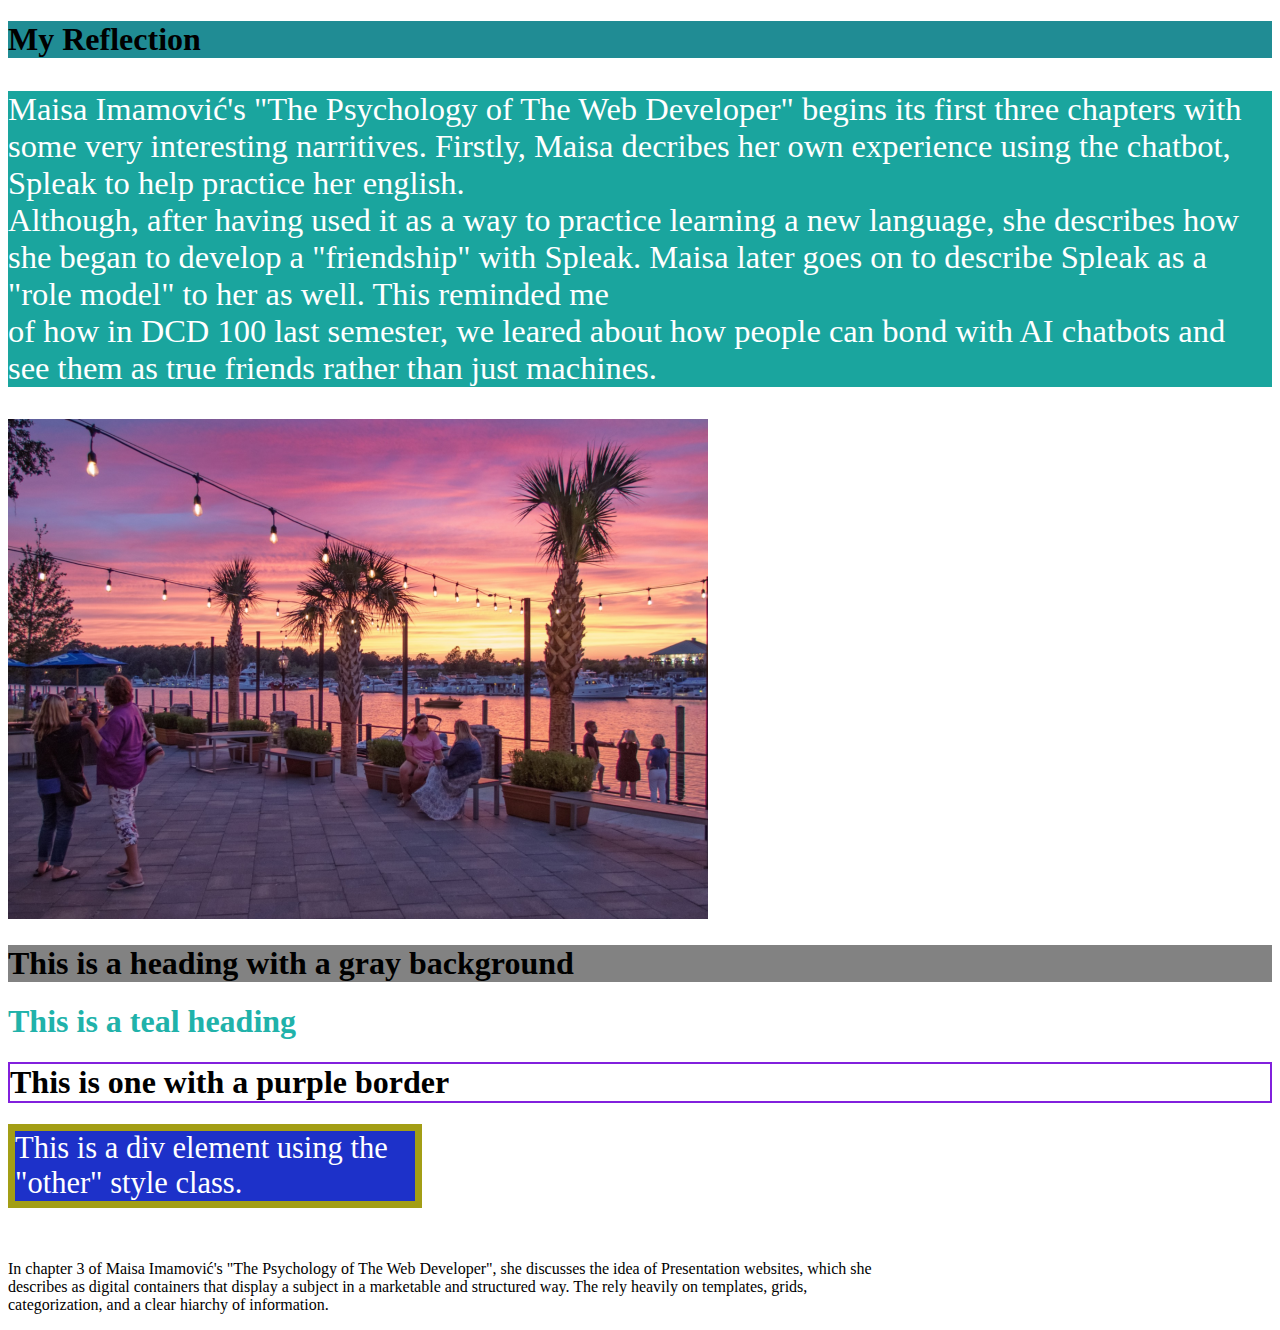
<file: index.html>
<!DOCTYPE html>
<html lang="en">
<style>

  .myclass {
    color: rgb(255, 255, 255);
    font-size: 32.5px;
    background-color: rgb(26, 165, 158);

}


.otherclass {
    font-size: 30.5px;
    color:rgb(255, 255, 255) ;
    background-color: rgb(29, 49, 201);
    border:7px solid rgb(163, 158, 21);
    width: 400px; 
}

</style>
  
<head>
    <meta charset="UTF-8">
    <meta name="viewport" content="width=device-width, initial-scale=1.0">
    
    <title>Homepage</title>
</head>
<body>
  <h1 style="background-color:rgb(32, 140, 148)">My Reflection</h1>
 
  
      <p class="myclass">Maisa Imamović's "The Psychology of The Web Developer" begins its first three chapters with some very interesting narritives. Firstly, Maisa decribes her own experience using the chatbot, Spleak to help practice her english.<br>
     Although, after having used it as a way to practice learning a new language, she describes how she began to develop a "friendship" with Spleak. Maisa later goes on to describe Spleak as a "role model" to her as well. This reminded me <br>
     of how in DCD 100 last semester, we leared about how people can bond with AI chatbots and see them as true friends rather than just machines. 
     </p>
    <img src="Barefoot Landing.png" alt="Barefoot Landing boardwalk at sunset"> 

  <p></p>
  <h1 style="background-color:rgb(130, 130, 130)", >This is a heading with a gray background</h1>
  <h1 style="color:lightseagreen", >This is a teal heading</h1>
  <h1 style="border:2px solid rgb(130, 32, 221);">This is one with a purple border</h1>

  <div class="otherclass">This is a div element using the "other" style class. </div><br><br>

  <p>In chapter 3 of Maisa Imamović's "The Psychology of The Web Developer", she discusses the idea of Presentation websites, which she<br>
     describes as digital containers that display a subject in a marketable and structured way. The rely heavily on templates, grids, <br>
     categorization, and a clear hiarchy of information.</p>
</body>
</html>
</file>
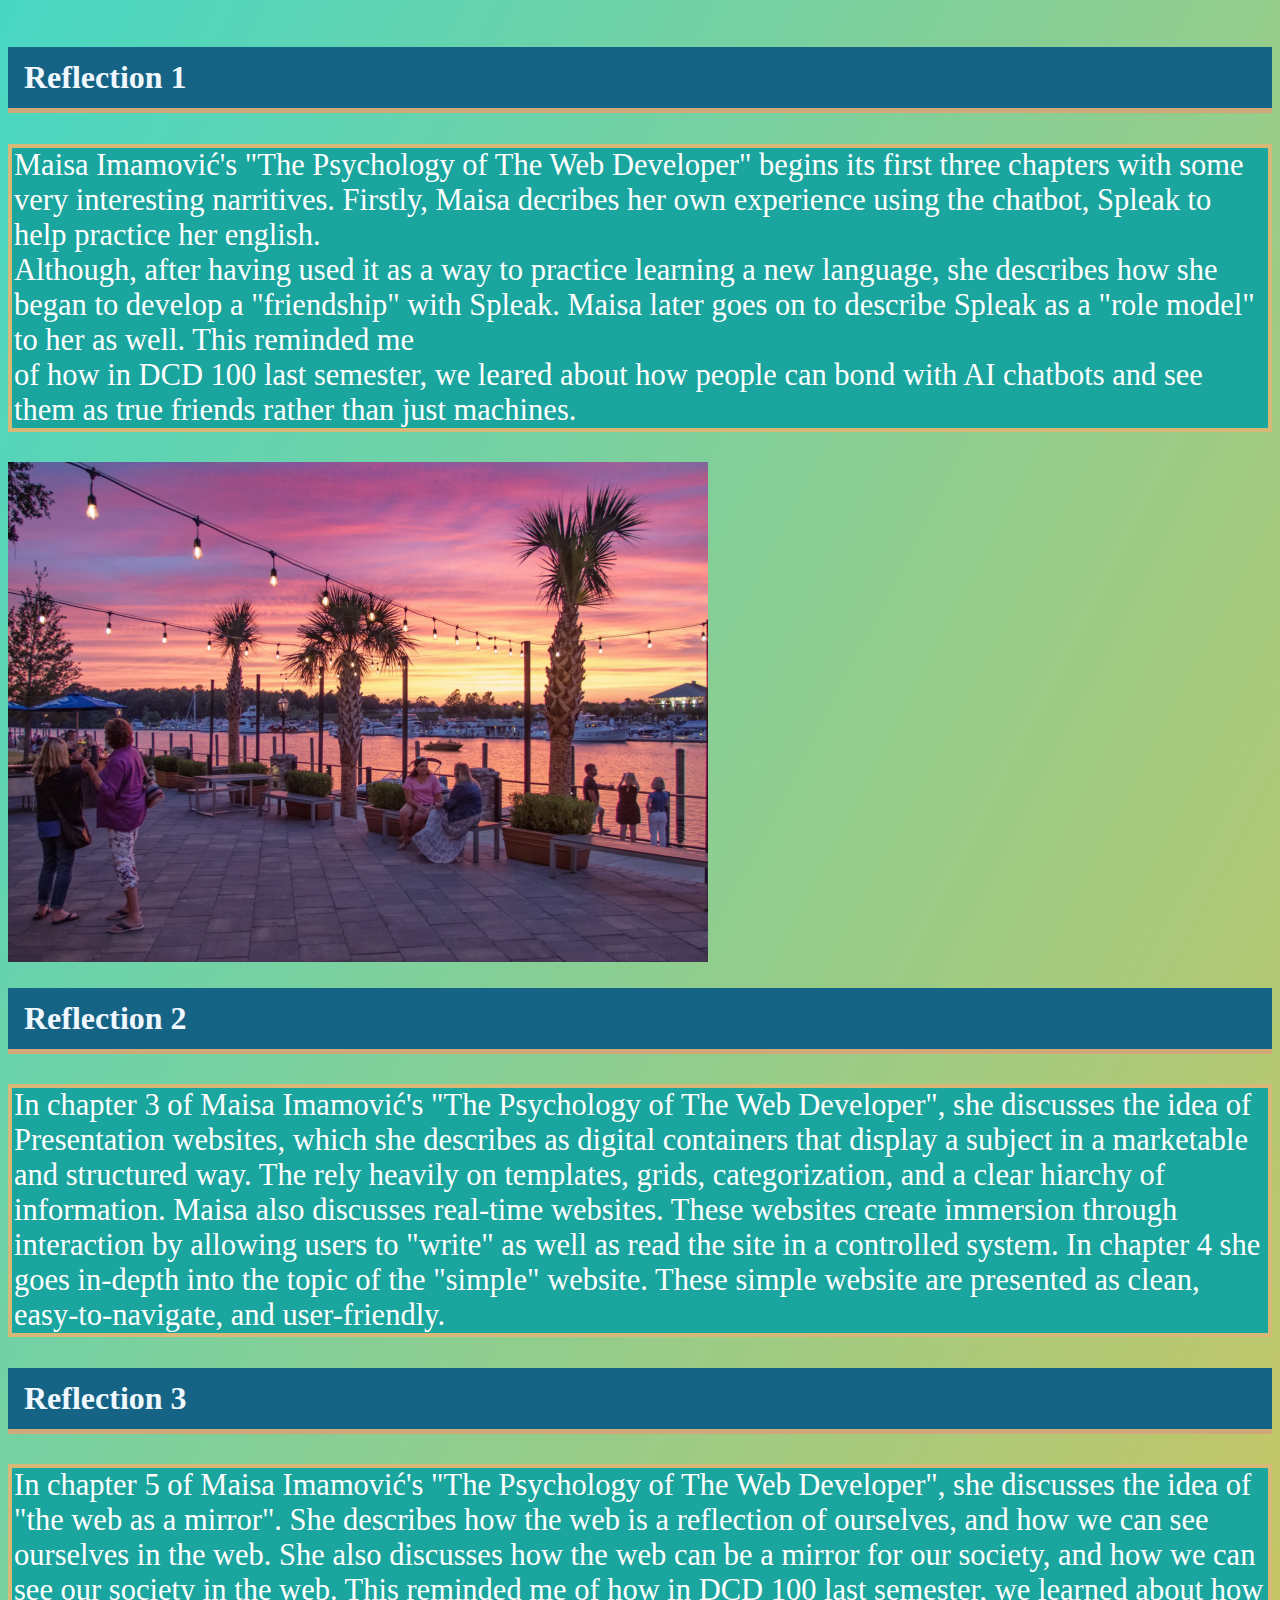
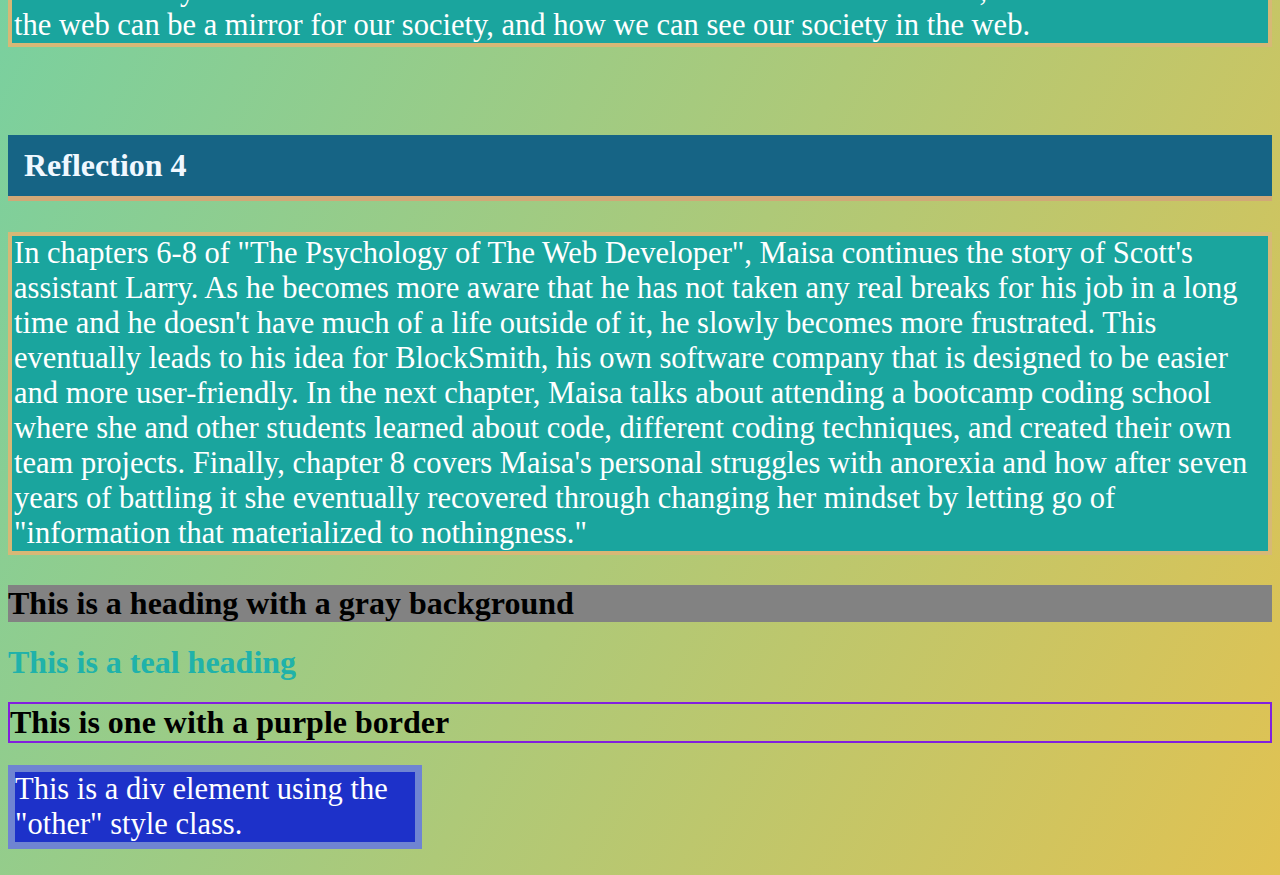
<file: mainsite/index.html>
<!DOCTYPE html>
<html lang="en">
  
<head>
    <meta charset="UTF-8">
    <meta name="viewport" content="width=device-width, initial-scale=1.0">
    <link rel="icon" type="image/favicon.png" href="images/favicon.png">
    <link rel="stylesheet" href="styles/mystyles.css">

    <title>Homepage</title>
</head>
<body>
  <br>
  <h1 id="header">Reflection 1</h1>
 
  
      <p class="myclass">Maisa Imamović's "The Psychology of The Web Developer" begins its first three chapters with some very interesting narritives. Firstly, Maisa decribes her own experience using the chatbot, Spleak to help practice her english.<br>
     Although, after having used it as a way to practice learning a new language, she describes how she began to develop a "friendship" with Spleak. Maisa later goes on to describe Spleak as a "role model" to her as well. This reminded me <br>
     of how in DCD 100 last semester, we leared about how people can bond with AI chatbots and see them as true friends rather than just machines. 
     </p>
    <img src="images/Barefoot Landing.png" alt="Barefoot Landing boardwalk at sunset"> 


    <h1 id="header">Reflection 2</h1>
     <p class="myclass">In chapter 3 of Maisa Imamović's "The Psychology of The Web Developer", she discusses the idea of Presentation websites, which she
     describes as digital containers that display a subject in a marketable and structured way. The rely heavily on templates, grids, 
     categorization, and a clear hiarchy of information. Maisa also discusses real-time websites. These websites create immersion through interaction
     by allowing users to "write" as well as read the site in a controlled system. In chapter 4 she goes in-depth into the topic of the "simple" website. These
     simple website are presented as clean, easy-to-navigate, and user-friendly.</p>

     <h1 id="header">Reflection 3</h1>
      <p class="myclass">In chapter 5 of Maisa Imamović's "The Psychology of The Web Developer", she discusses the idea of "the web as a mirror". She describes how the web is a reflection of ourselves, and how we can see ourselves in the web. She also discusses how the web can be a mirror for our society, and how we can see our society in the web. This reminded me of how in DCD 100 last semester, we learned about how the web can be a mirror for our society, and how we can see our society in the web.</p>
     <br><br>
     <h1 id="header">Reflection 4</h1>
     <p class="myclass">In chapters 6-8 of "The Psychology of The Web Developer", Maisa continues the story of Scott's assistant Larry. 
                        As he becomes more aware that he has not taken any real breaks for his job in a long time and he doesn't have much of a life outside of it, he slowly becomes more frustrated. 
                        This eventually leads to his idea for BlockSmith, his own software company that is designed to be easier and more user-friendly. In the next chapter, Maisa talks about attending a bootcamp coding school where she and other students learned about code, different coding techniques, and created their own team projects. Finally, chapter 8 covers Maisa's personal struggles with anorexia and how after seven years of battling it she eventually recovered through changing her mindset by letting go of "information that materialized to nothingness." </p>

  <h1 style="background-color:rgb(130, 130, 130)", >This is a heading with a gray background</h1>
  <h1 style="color:lightseagreen", >This is a teal heading</h1>
  <h1 style="border:2px solid rgb(130, 32, 221);">This is one with a purple border</h1>

  <div class="otherclass">This is a div element using the "other" style class. </div><br>
  
  

  
</body>
</html>
</file>
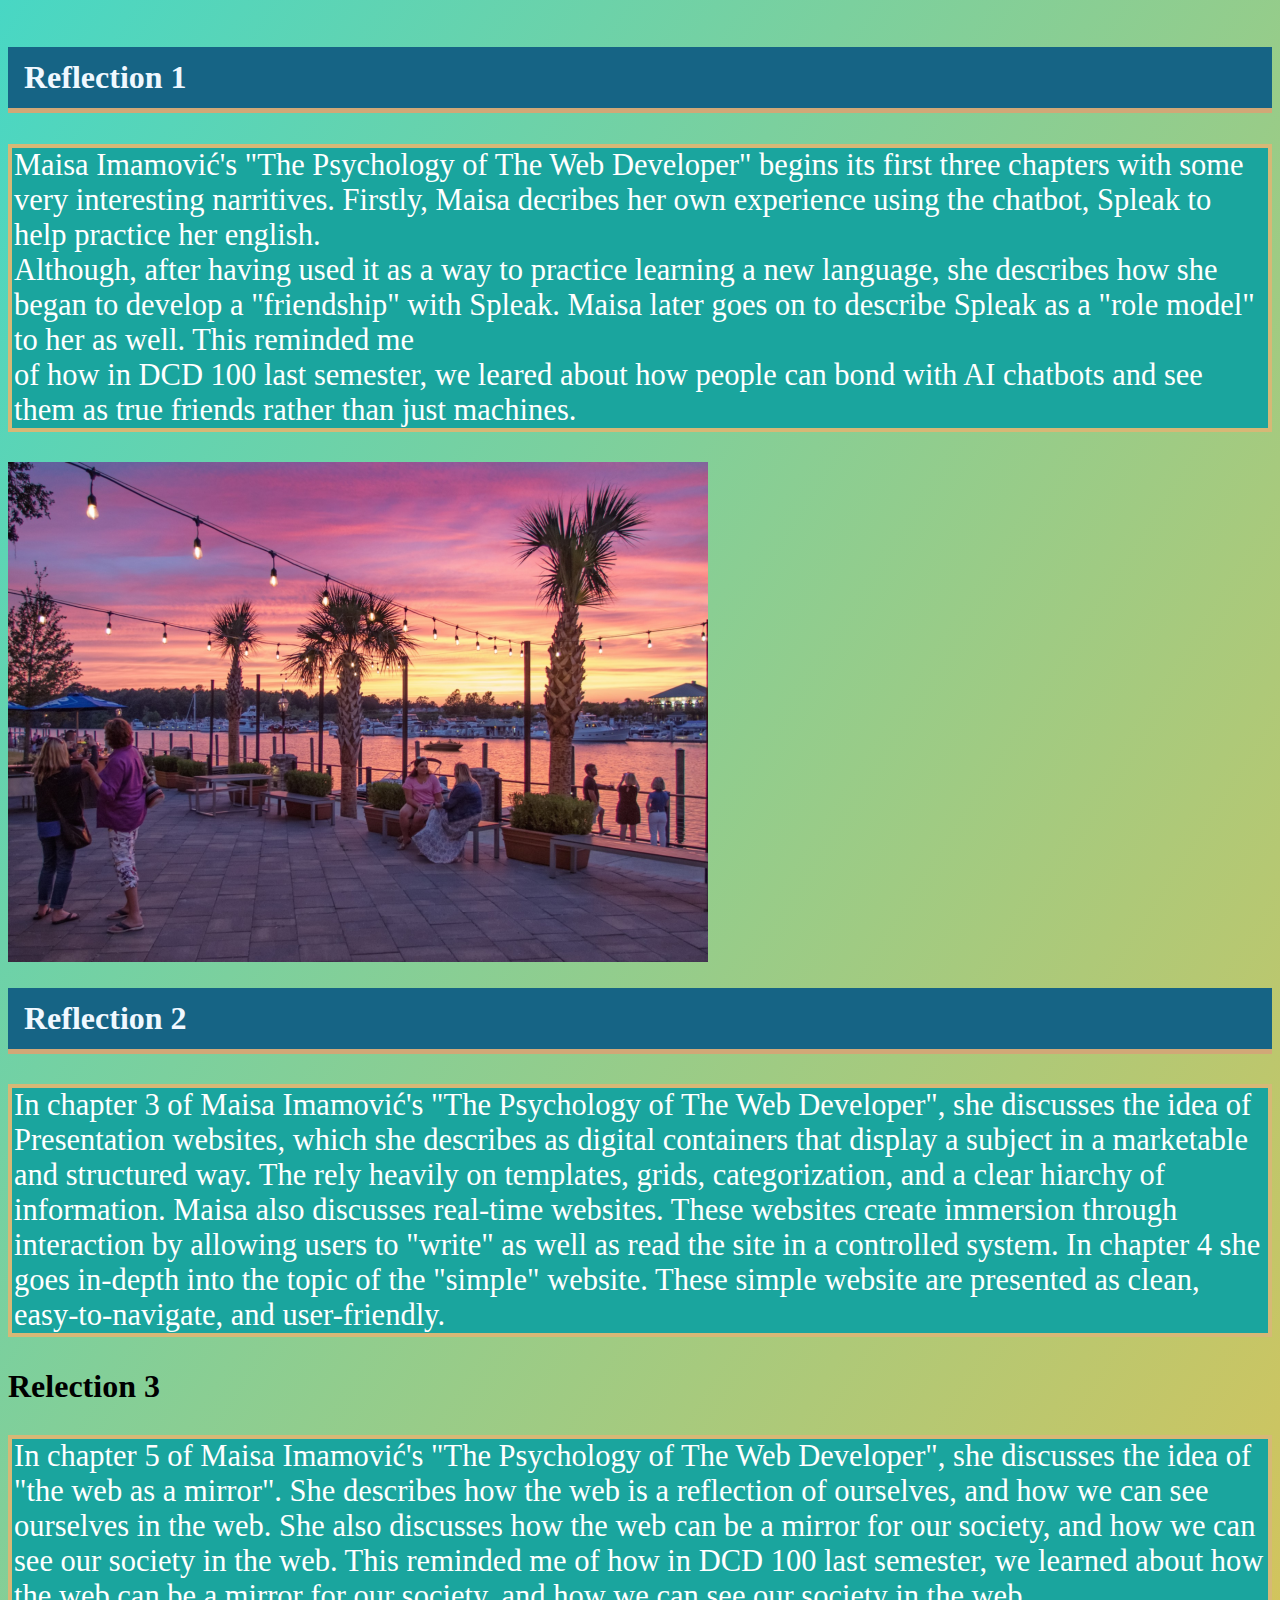
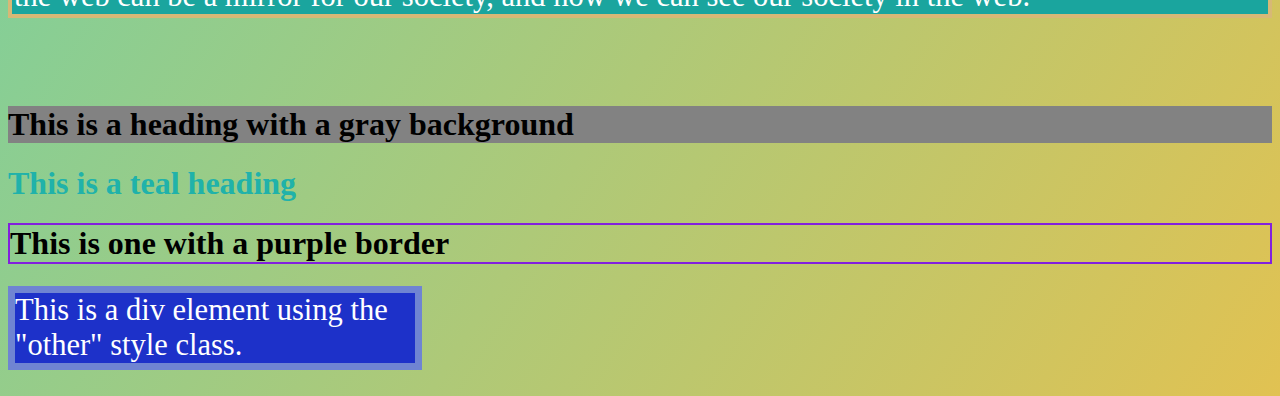
<file: web-projects/test-site/index.html>
<!DOCTYPE html>
<html lang="en">
<style>

  .myclass {
    color: rgb(255, 255, 255);
    font-size: 30.5px;
    background-color: rgb(26, 165, 158);
    border: 4px solid rgb(215, 184, 118);
    padding-left: 2px;
}


.otherclass {
    font-size: 30.5px;
    color:rgb(255, 255, 255) ;
    background-color: rgb(29, 49, 201);
    border:7px solid rgb(111, 132, 210);
    width: 400px; 
}

#header {

  background-color: #166485; 
  padding: 12px 16px; 
  border-bottom: 5px solid #d1a877;
  color:aliceblue
}

.card {

  width: 260px; 
  height: 140px; 
  padding: 12px; 
  border: 2px solid #1fd0d0; 
  margin: 10px; 
  background: #4d4d4d;
}

.highlight {

  border-color: #a72cff; background: #7d00e3;

}

body {
  background-image: linear-gradient(to bottom right, rgb(72, 215, 196), rgb(225, 194, 82));
}

</style>
  
<head>
    <meta charset="UTF-8">
    <meta name="viewport" content="width=device-width, initial-scale=1.0">
    <link rel="icon" type="image/favicon.png" href="images/favicon.png">

    <title>Homepage</title>
</head>
<body>
  <br>
  <h1 id="header">Reflection 1</h1>
 
  
      <p class="myclass">Maisa Imamović's "The Psychology of The Web Developer" begins its first three chapters with some very interesting narritives. Firstly, Maisa decribes her own experience using the chatbot, Spleak to help practice her english.<br>
     Although, after having used it as a way to practice learning a new language, she describes how she began to develop a "friendship" with Spleak. Maisa later goes on to describe Spleak as a "role model" to her as well. This reminded me <br>
     of how in DCD 100 last semester, we leared about how people can bond with AI chatbots and see them as true friends rather than just machines. 
     </p>
    <img src="images/Barefoot Landing.png" alt="Barefoot Landing boardwalk at sunset"> 


    <h1 id="header">Reflection 2</h1>
     <p class="myclass">In chapter 3 of Maisa Imamović's "The Psychology of The Web Developer", she discusses the idea of Presentation websites, which she
     describes as digital containers that display a subject in a marketable and structured way. The rely heavily on templates, grids, 
     categorization, and a clear hiarchy of information. Maisa also discusses real-time websites. These websites create immersion through interaction
     by allowing users to "write" as well as read the site in a controlled system. In chapter 4 she goes in-depth into the topic of the "simple" website. These
     simple website are presented as clean, easy-to-navigate, and user-friendly.</p>

     <h1 class="header">Relection 3</h1>
      <p class="myclass">In chapter 5 of Maisa Imamović's "The Psychology of The Web Developer", she discusses the idea of "the web as a mirror". She describes how the web is a reflection of ourselves, and how we can see ourselves in the web. She also discusses how the web can be a mirror for our society, and how we can see our society in the web. This reminded me of how in DCD 100 last semester, we learned about how the web can be a mirror for our society, and how we can see our society in the web.</p>
     <br><br>

  <h1 style="background-color:rgb(130, 130, 130)", >This is a heading with a gray background</h1>
  <h1 style="color:lightseagreen", >This is a teal heading</h1>
  <h1 style="border:2px solid rgb(130, 32, 221);">This is one with a purple border</h1>

  <div class="otherclass">This is a div element using the "other" style class. </div><br>
  
  

  
</body>
</html>
</file>
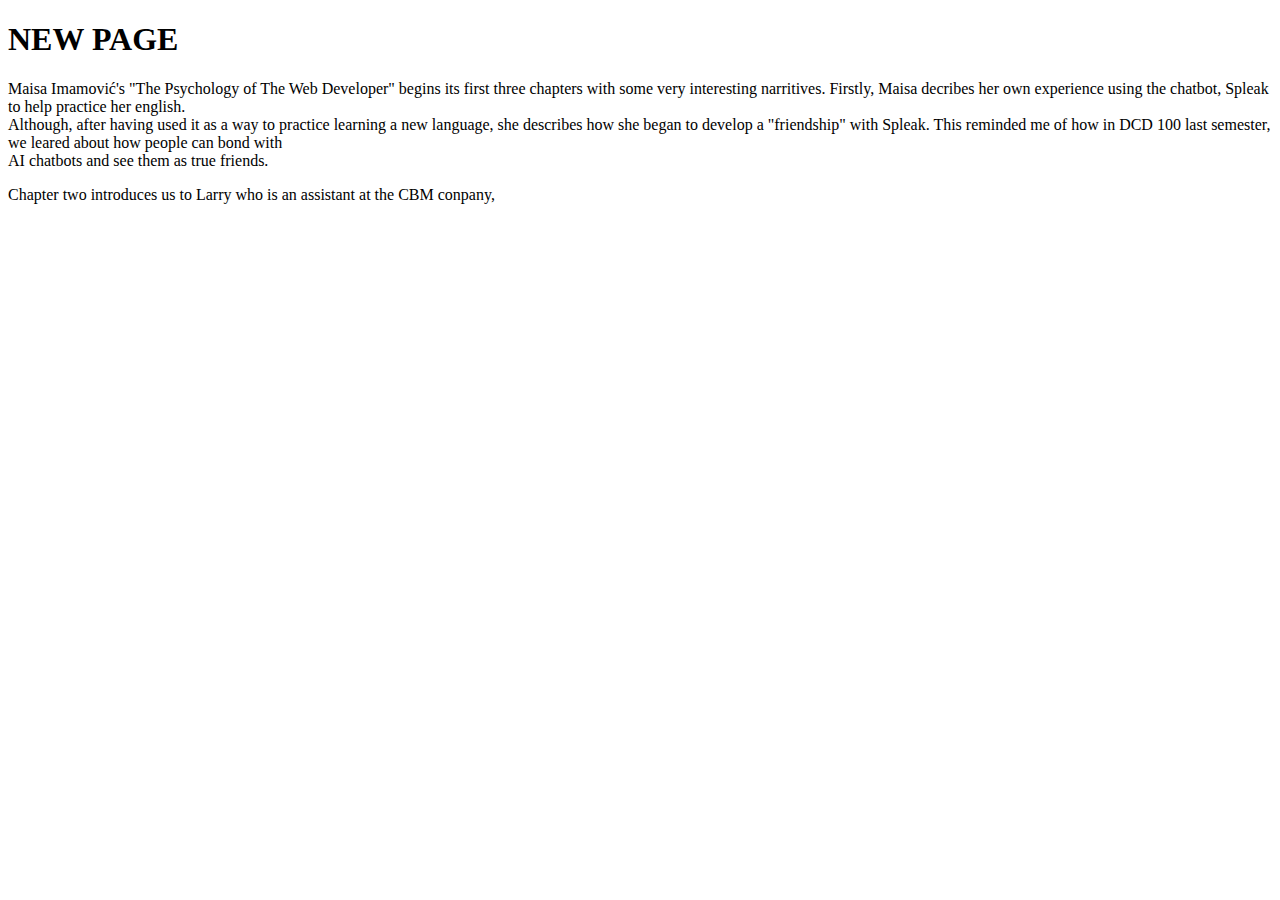
<file: index-AG110769.html>
<!DOCTYPE html>
<html lang="en">
<head>
    <meta charset="UTF-8">
    <meta name="viewport" content="width=device-width, initial-scale=1.0">
    <title>Homepage</title>
</head>
<body>
  <h1>NEW PAGE</h1>
  
      <p>Maisa Imamović's "The Psychology of The Web Developer" begins its first three chapters with some very interesting narritives. Firstly, Maisa decribes her own experience using the chatbot, Spleak to help practice her english.<br>
     Although, after having used it as a way to practice learning a new language, she describes how she began to develop a "friendship" with Spleak. This reminded me of how in DCD 100 last semester, we leared about how people can bond with <br> 
     AI chatbots and see them as true friends.
     </p>
  <p> Chapter two introduces us to Larry who is an assistant at the CBM conpany, </p>
</body>
</html>
</file>
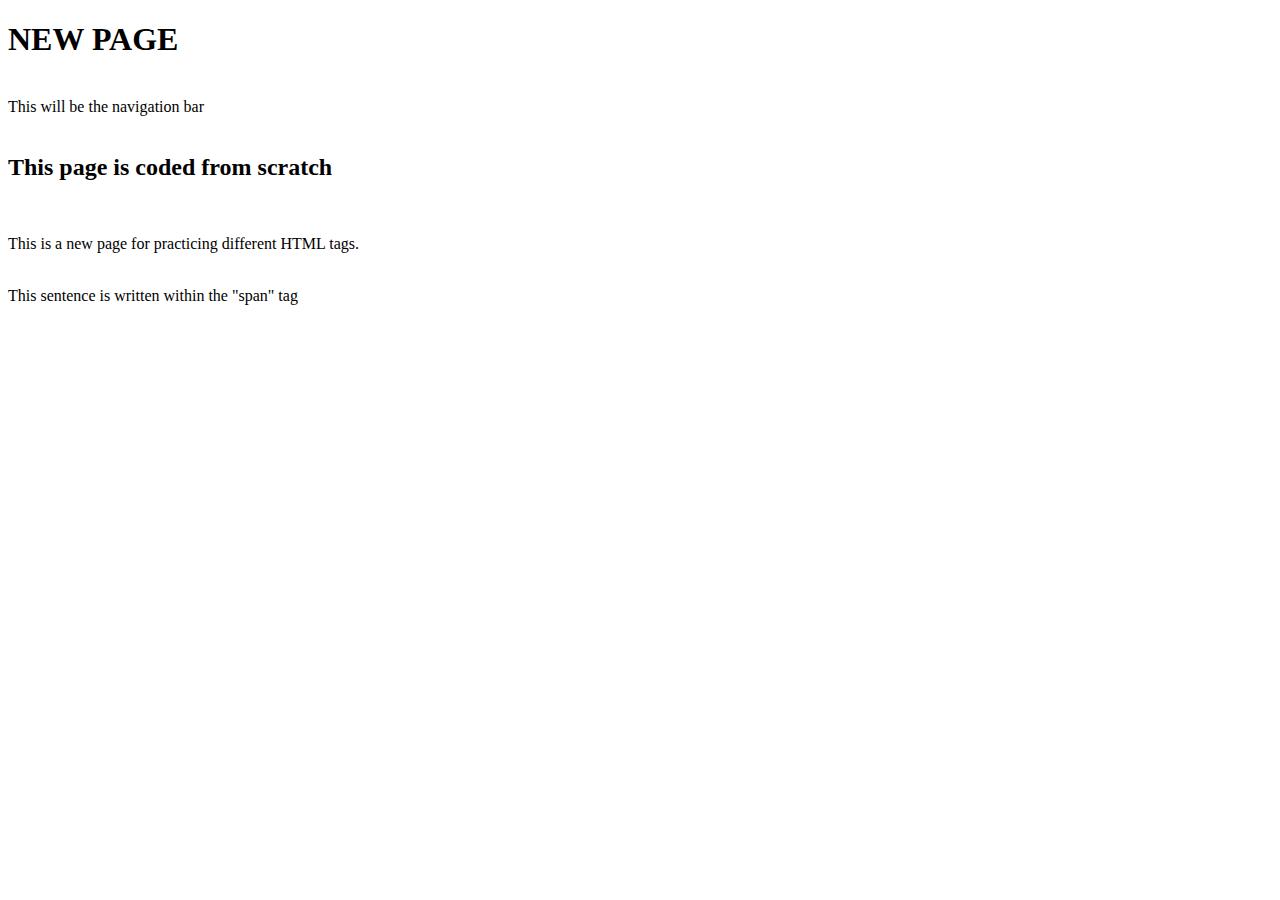
<file: index2.html>
<!DOCTYPE html>
<html lang="en">
<head>
    <meta charset="UTF-8">
    <meta name="viewport" content="width=device-width, initial-scale=1.0">
    <title>Index 2</title>
</head>
<body>
  <h1>NEW PAGE</h1> <br>
  <nav> This will be the navigation bar</nav> <br>

    <h2>This page is coded from scratch</h2> <br>

        <p>This is a new page for practicing different HTML tags.</p> <br>

        <span>This sentence is written within the "span" tag</span>
    
</body>
</html>
</file>
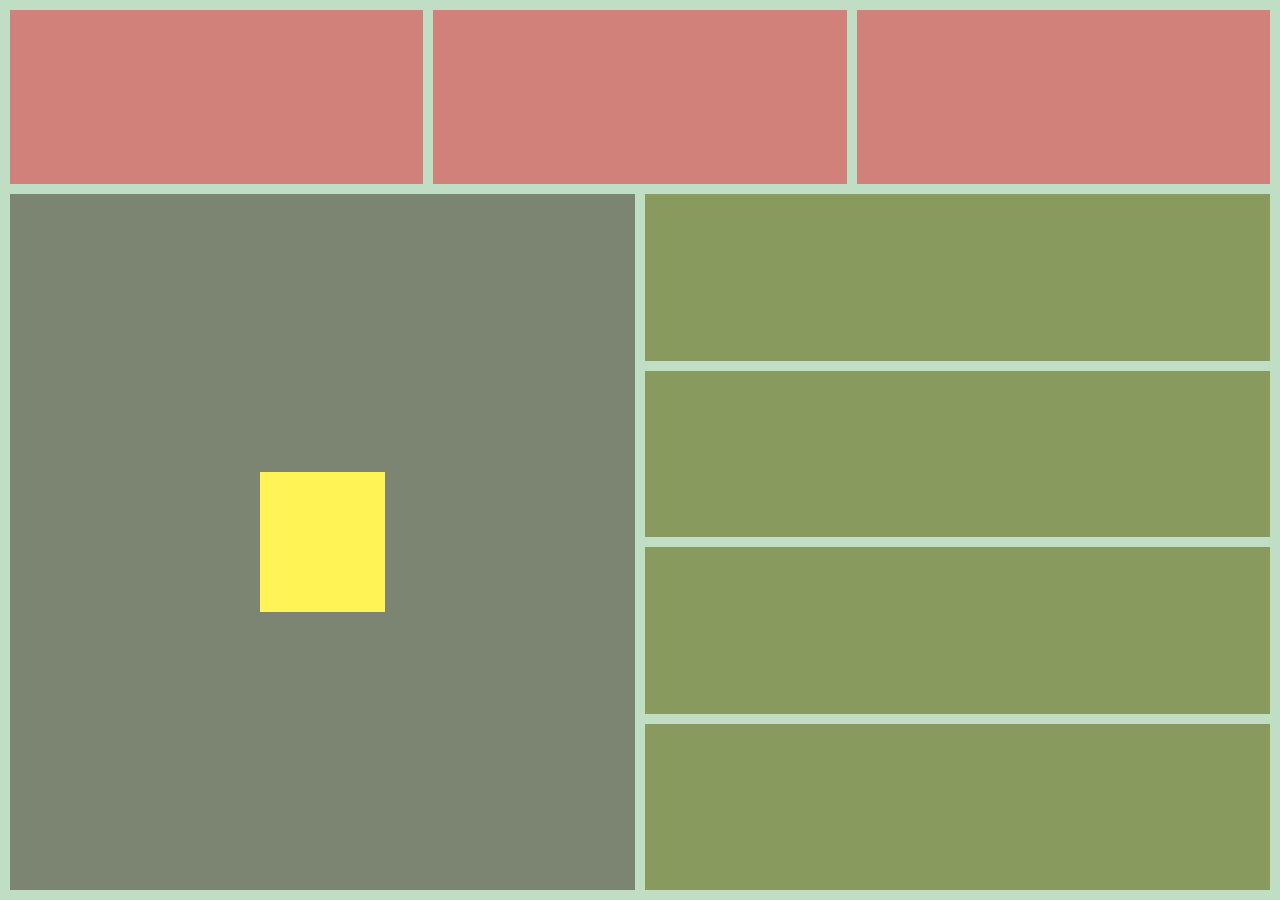
<file: flex-practice/flex-practice.html>
<!DOCTYPE html>
<html>
<head>
    <title>Flex Practice</title>
        <link rel="stylesheet" href="styles.css">
    </head>

    <body>
        <div class="container">
            <div class="top">
                <div class="top-item"></div>
                <div class="top-item"></div>
                <div class="top-item"></div>
            </div>

            <div class="bottom">
                <div class="left">
                <div class="left-item"></div>
                 </div>

         <div class="right">
                <div class="right-item"></div>
                <div class="right-item"></div>
                <div class="right-item"></div>
                <div class="right-item"></div>
            </div>
        </div>
    </div>
    </body>
</html>
</file>
<file: mainsite/styles/mystyles.css>
.myclass {
    color: rgb(255, 255, 255);
    font-size: 30.5px;
    background-color: rgb(26, 165, 158);
    border: 4px solid rgb(215, 184, 118);
    padding-left: 2px;
}


.otherclass {
    font-size: 30.5px;
    color:rgb(255, 255, 255) ;
    background-color: rgb(29, 49, 201);
    border:7px solid rgb(111, 132, 210);
    width: 400px; 
}

#header {

  background-color: #166485; 
  padding: 12px 16px; 
  border-bottom: 5px solid #d1a877;
  color:aliceblue
}

.card {

  width: 260px; 
  height: 140px; 
  padding: 12px; 
  border: 2px solid #1fd0d0; 
  margin: 10px; 
  background: #4d4d4d;
}

.highlight {

  border-color: #a72cff; background: #7d00e3;

}

body {
  background-image: linear-gradient(to bottom right, rgb(72, 215, 196), rgb(225, 194, 82));
}

a:link{
  color: #119cab;
  text-decoration: none;
}

a:hover {
  color: #d3feff;
}

a:visited{
  color: #035e60;
}

ul {
  list-style-type: none;
  margin: 0;
  padding: 0;
}
</file>
<file: flex-practice/styles.css>
* {
  box-sizing: border-box;
}

body {
  margin:0;
}

.container {
  padding:10px;
  display:flex;
  flex-direction: column;
  background: rgb(191, 222, 196);
  height:100vh;
  gap: 10px;
}

.top {
  display: flex;
  flex-direction: row;
  justify-content: space-between;
  height:20%;
  gap:10px;
}

.top-item {
  width:100%;
  height:100%;
  background:rgb(209, 129, 121);
}

.bottom {
  display: flex;
  height:80%;
  gap: 10px;
}

.left {
  display: flex;
  justify-content: center;
  align-items: center;
  background:rgb(124, 133, 114);
  width:50%;
  height:100%;
}

.left-item {
  background:rgb(255, 243, 85);
  width:20%;
  height:20%;
}

.right {
  display: flex;
  flex-direction: column;
  width:50%;
  height:100%;
  gap:10px;
}

.right-item {
  height:100%;
  background:rgb(137, 154, 94);
}
</file>
